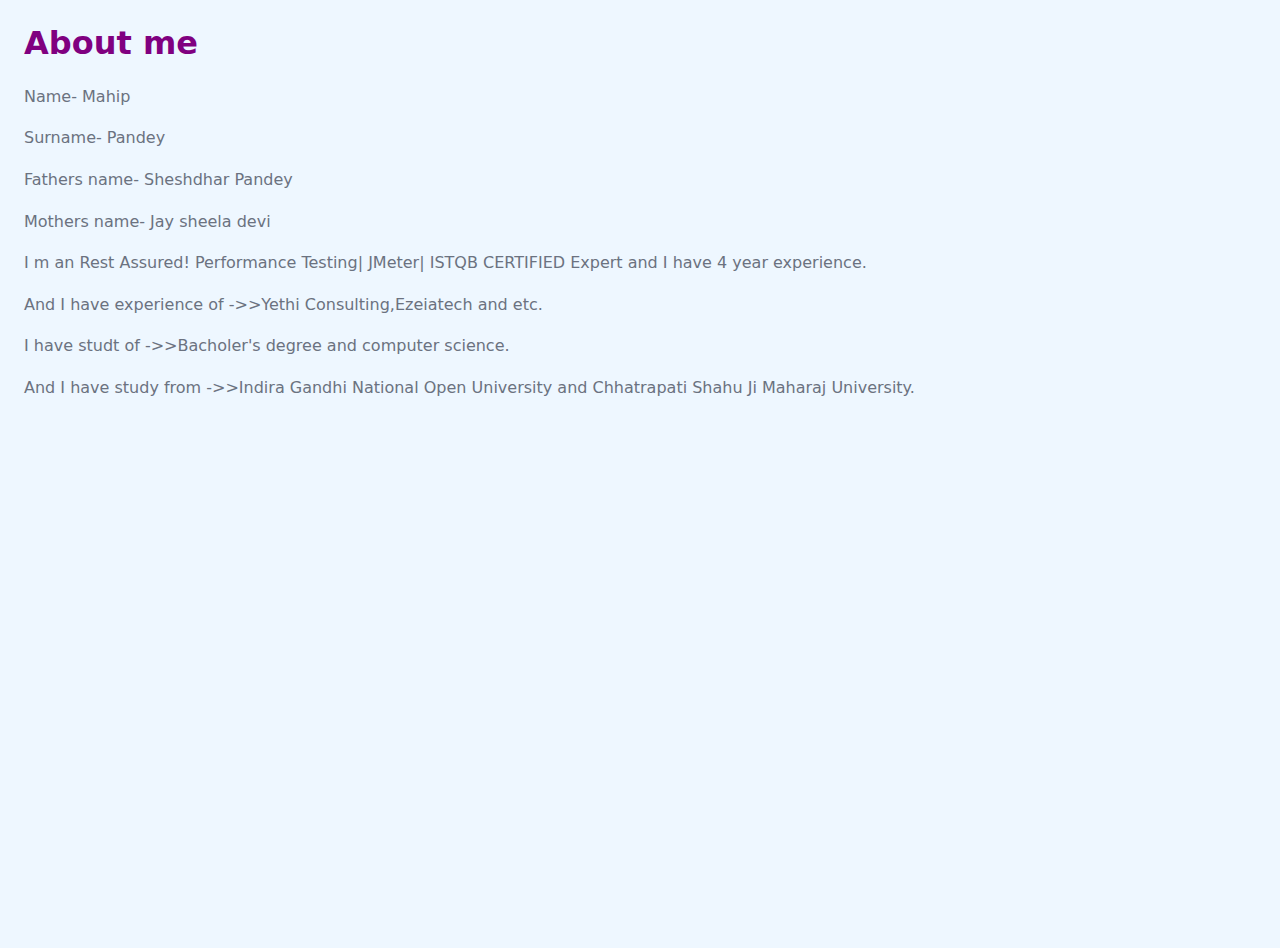
<file: About my father website.html>
<!DOCTYPE html>
<html lang="en">
<head>
    <meta charset="UTF-8">
    <meta name="viewport" content="width=device-width, initial-scale=1.0">
    <title>About my website.</title>
    <link rel="stylesheet" href="styles.css">
</head>
<body>
    <h1><span style="color: purple;">About me</span></h1>
    <p>Name- Mahip</p>
    <p>Surname- Pandey</p>
    <p>Fathers name- Sheshdhar Pandey</p>
    <p>Mothers name- Jay sheela devi</p>
    <p>I m an Rest Assured! Performance Testing| JMeter| ISTQB CERTIFIED Expert and I have 4 year experience.</p>
    <p>And I have experience of ->>Yethi Consulting,Ezeiatech and etc. </p>
    <p>I have studt of ->>Bacholer's degree and computer science.</p>
    <p>And I have study from ->>Indira Gandhi National Open University and Chhatrapati Shahu Ji Maharaj University.</p>
    
</body>
</html>
</file>
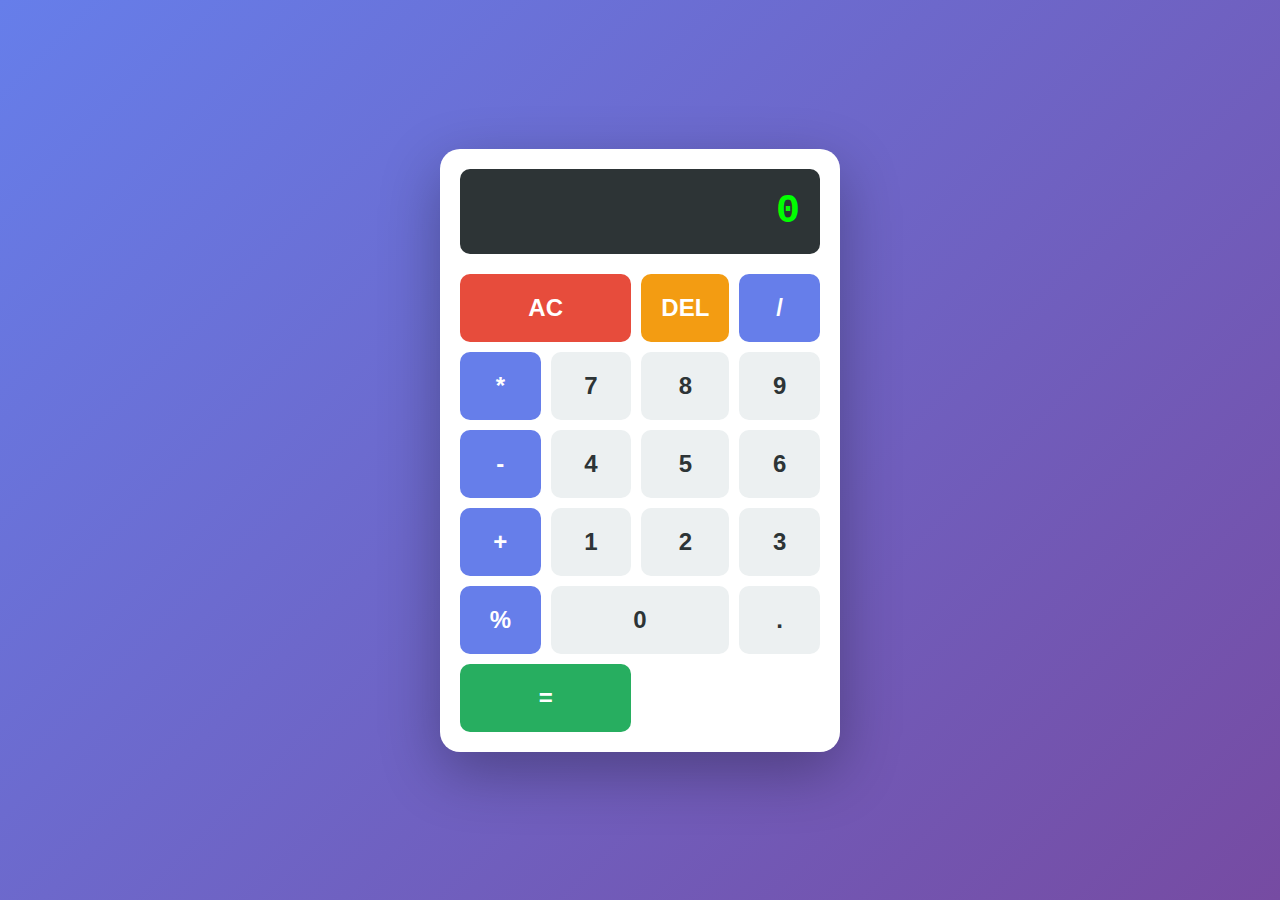
<file: My first best calculator/My first best claculator.html>
<!DOCTYPE html>
<html lang="en">
<head>
    <meta charset="UTF-8">
    <meta name="viewport" content="width=device-width, initial-scale=1.0">
    <title>Calculator</title>
    <style>
        * {
            margin: 0;
            padding: 0;
            box-sizing: border-box;
        }

        body {
            display: flex;
            justify-content: center;
            align-items: center;
            min-height: 100vh;
            background: linear-gradient(135deg, #667eea 0%, #764ba2 100%);
            font-family: 'Segoe UI', Tahoma, Geneva, Verdana, sans-serif;
        }

        .calculator {
            background: white;
            border-radius: 20px;
            box-shadow: 0 20px 60px rgba(0, 0, 0, 0.3);
            width: 90%;
            max-width: 400px;
            padding: 20px;
        }

        .display {
            background: #2d3436;
            color: #00ff00;
            font-size: 2.5em;
            padding: 20px;
            border-radius: 10px;
            text-align: right;
            margin-bottom: 20px;
            min-height: 60px;
            word-wrap: break-word;
            word-break: break-all;
            font-weight: bold;
            font-family: 'Courier New', monospace;
        }

        .buttons {
            display: grid;
            grid-template-columns: repeat(4, 1fr);
            gap: 10px;
        }

        button {
            padding: 20px;
            font-size: 1.5em;
            border: none;
            border-radius: 10px;
            cursor: pointer;
            font-weight: bold;
            transition: all 0.2s ease;
        }

        button:hover {
            transform: translateY(-2px);
            box-shadow: 0 5px 15px rgba(0, 0, 0, 0.2);
        }

        button:active {
            transform: translateY(0);
        }

        .number {
            background: #ecf0f1;
            color: #2d3436;
        }

        .number:hover {
            background: #bdc3c7;
        }

        .operator {
            background: #667eea;
            color: white;
        }

        .operator:hover {
            background: #5568d3;
        }

        .equals {
            background: #27ae60;
            color: white;
            grid-column: span 2;
        }

        .equals:hover {
            background: #229954;
        }

        .clear {
            background: #e74c3c;
            color: white;
            grid-column: span 2;
        }

        .clear:hover {
            background: #c0392b;
        }

        .delete {
            background: #f39c12;
            color: white;
        }

        .delete:hover {
            background: #d68910;
        }
    </style>
</head>
<body>
    <div class="calculator">
        <div class="display" id="display">0</div>
        <div class="buttons">
            <button class="clear" onclick="clearDisplay()">AC</button>
            <button class="delete" onclick="deleteLast()">DEL</button>
            <button class="operator" onclick="appendOperator('/')">/</button>
            <button class="operator" onclick="appendOperator('*')">*</button>

            <button class="number" onclick="appendNumber('7')">7</button>
            <button class="number" onclick="appendNumber('8')">8</button>
            <button class="number" onclick="appendNumber('9')">9</button>
            <button class="operator" onclick="appendOperator('-')">-</button>

            <button class="number" onclick="appendNumber('4')">4</button>
            <button class="number" onclick="appendNumber('5')">5</button>
            <button class="number" onclick="appendNumber('6')">6</button>
            <button class="operator" onclick="appendOperator('+')">+</button>

            <button class="number" onclick="appendNumber('1')">1</button>
            <button class="number" onclick="appendNumber('2')">2</button>
            <button class="number" onclick="appendNumber('3')">3</button>
            <button class="operator" onclick="appendOperator('%')">%</button>

            <button class="number" onclick="appendNumber('0')" style="grid-column: span 2;">0</button>
            <button class="number" onclick="appendNumber('.')">.</button>
            <button class="equals" onclick="calculate()">=</button>
        </div>
    </div>

    <script>
        let display = document.getElementById('display');
        let currentInput = '0';
        let operator = null;
        let previousValue = null;
        let shouldResetDisplay = false;

        function updateDisplay() {
            display.textContent = currentInput;
        }

        function appendNumber(num) {
            if (shouldResetDisplay) {
                currentInput = num;
                shouldResetDisplay = false;
            } else {
                if (currentInput === '0' && num !== '.') {
                    currentInput = num;
                } else if (num === '.' && currentInput.includes('.')) {
                    return;
                } else {
                    currentInput += num;
                }
            }
            updateDisplay();
        }

        function appendOperator(op) {
            if (operator !== null && !shouldResetDisplay) {
                calculate();
            }
            previousValue = parseFloat(currentInput);
            operator = op;
            shouldResetDisplay = true;
        }

        function calculate() {
            if (operator === null || previousValue === null) return;

            let result;
            const current = parseFloat(currentInput);

            switch (operator) {
                case '+':
                    result = previousValue + current;
                    break;
                case '-':
                    result = previousValue - current;
                    break;
                case '*':
                    result = previousValue * current;
                    break;
                case '/':
                    if (current === 0) {
                        alert('Cannot divide by zero!');
                        return;
                    }
                    result = previousValue / current;
                    break;
                case '%':
                    result = previousValue % current;
                    break;
                default:
                    return;
            }

            currentInput = result.toString();
            operator = null;
            previousValue = null;
            shouldResetDisplay = true;
            updateDisplay();
        }

        function clearDisplay() {
            currentInput = '0';
            operator = null;
            previousValue = null;
            shouldResetDisplay = false;
            updateDisplay();
        }

        function deleteLast() {
            if (currentInput.length > 1) {
                currentInput = currentInput.slice(0, -1);
            } else {
                currentInput = '0';
            }
            updateDisplay();
        }
    </script>
</body>
</html>
</file>
<file: styles.css>
:root{
    --max-width: 980px;
    --accent: #005fa3;
    --muted: #6b7280;
    --card-bg: #ffffff;
    --surface: rgba(255,255,255,0.8);
}
html, body {
    margin: 0;
    padding: 0;
    height: 100%;
    color: #222;
    font-family: Inter, system-ui, -apple-system, "Segoe UI", Roboto, "Helvetica Neue", Arial;
    -webkit-font-smoothing: antialiased;
    -moz-osx-font-smoothing: grayscale;
}
body {
    background-color: #eef7ff;
    color: #111;
    line-height: 1.6;
    padding: 24px;
    font-size: 16px;
}
h1, h2, h3 {
    color: #0f172a;
    margin-top: 0;
    line-height: 1.2;
}
p {
    color: var(--muted);
}
/* Improved, consistent button/link styling */
.btn, button {
    display: inline-block;
    background: var(--accent);
    color: #ffffff;
    border: none;
    padding: 10px 14px;
    border-radius: 6px;
    cursor: pointer;
    text-decoration: none;
    font-weight: 600;
    transition: transform 120ms ease, background 160ms ease, box-shadow 160ms ease;
}
.btn:hover, button:hover { transform: translateY(-2px); box-shadow: 0 6px 18px rgba(15,81,130,0.12); }
.btn:active, button:active { transform: translateY(0); }

.btn.secondary { background: #f3f4f6; color: #0f172a; border: 1px solid #e6e8eb; }

.container {
    max-width: var(--max-width);
    margin: 28px auto;
    background: var(--card-bg);
    padding: 28px;
    border-radius: 12px;
    box-shadow: 0 8px 30px rgba(15,23,42,0.06);
    position: relative;
    z-index: 2;
}

@media (max-width: 900px) {
    body { padding: 16px; }
    .container { padding: 20px; margin: 16px; }
}

@media (max-width: 480px) {
    .btn { width: 100%; text-align: center; }
}
.preview-area p { margin: 8px 0 6px; }
.preview-img{
    max-width: 220px;
    border-radius: 8px;
    box-shadow: 0 6px 18px rgba(15,23,42,0.06);
    display: block;
}
.animated-bg {
    /* light-blue moving background */
    background: linear-gradient(90deg, #eaffff 0%, #e0f6ff 35%, #d2eeff 70%, #ffffff 100%);
    background-size: 800% 800%;
    animation: gradientShift 50s ease infinite;
    transition: background 0.5s;
}
@keyframes gradientShift {
    0% { background-position: 0% 50%; }
    50% { background-position: 100% 50%; }
    100% { background-position: 0% 50%; }
}
.animated-bg::before {
    content: "";
    position: fixed;
    inset: 0;
    background: rgba(255,255,255,0.03);
    pointer-events: none;
}
.sky {
    position: fixed;
    inset: 0;
    pointer-events: none;
    overflow: hidden;
    z-index: 1;
}
.auth-modal-overlay {
    position: fixed;
    inset: 0;
    background: rgba(0,0,0,0.5);
    display: flex;
    align-items: center;
    justify-content: center;
    z-index: 1000;
}
.auth-modal {
    background: var(--card-bg);
    padding: 30px;
    border-radius: 12px;
    max-width: 400px;
    width: 90%;
    box-shadow: 0 20px 60px rgba(0,0,0,0.3);
}
.auth-modal h2 {
    margin-top: 0;
    color: var(--accent);
    text-align: center;
}
.auth-modal p {
    text-align: center;
    margin-bottom: 20px;
}
.auth-modal .form-group {
    margin-bottom: 16px;
}
.auth-modal label {
    display: block;
    font-weight: 600;
    margin-bottom: 6px;
    color: #222;
}
.auth-modal input {
    width: 100%;
    padding: 10px;
    border: 1px solid #ddd;
    border-radius: 6px;
    font-size: 14px;
    box-sizing: border-box;
}
.auth-modal input:focus {
    outline: none;
    border-color: var(--accent);
    box-shadow: 0 0 0 3px rgba(0,95,163,0.1);
}
.auth-modal button {
    width: 100%;
    margin-top: 16px;
}
.auth-modal .btn.secondary {
    margin-top: 8px;
}
/* Profile Menu */
.auth-profile-menu {
    position: fixed;
    top: 12px;
    right: 12px;
    z-index: 999;
}
#profile-toggle {
    background: var(--accent);
    color: white;
    padding: 8px 12px;
    font-size: 14px;
    border-radius: 6px;
}
.auth-dropdown {
    position: absolute;
    top: 40px;
    right: 0;
    background: white;
    border: 1px solid #ddd;
    border-radius: 6px;
    min-width: 150px;
    box-shadow: 0 6px 18px rgba(0,0,0,0.15);
}
.dropdown-item {
    display: block;
    width: 100%;
    padding: 12px 16px;
    border: none;
    background: transparent;
    text-align: left;
    cursor: pointer;
    color: #333;
    font-size: 14px;
    border-bottom: 1px solid #eee;
}
.dropdown-item:last-child {
    border-bottom: none;
}
.dropdown-item:hover {
    background: #f5f5f5;
}
.dropdown-item.sign-out {
    color: #d32f2f;
    font-weight: 600;
}
.dropdown-item.sign-out:hover {
    background: #ffebee;
}
</file>
